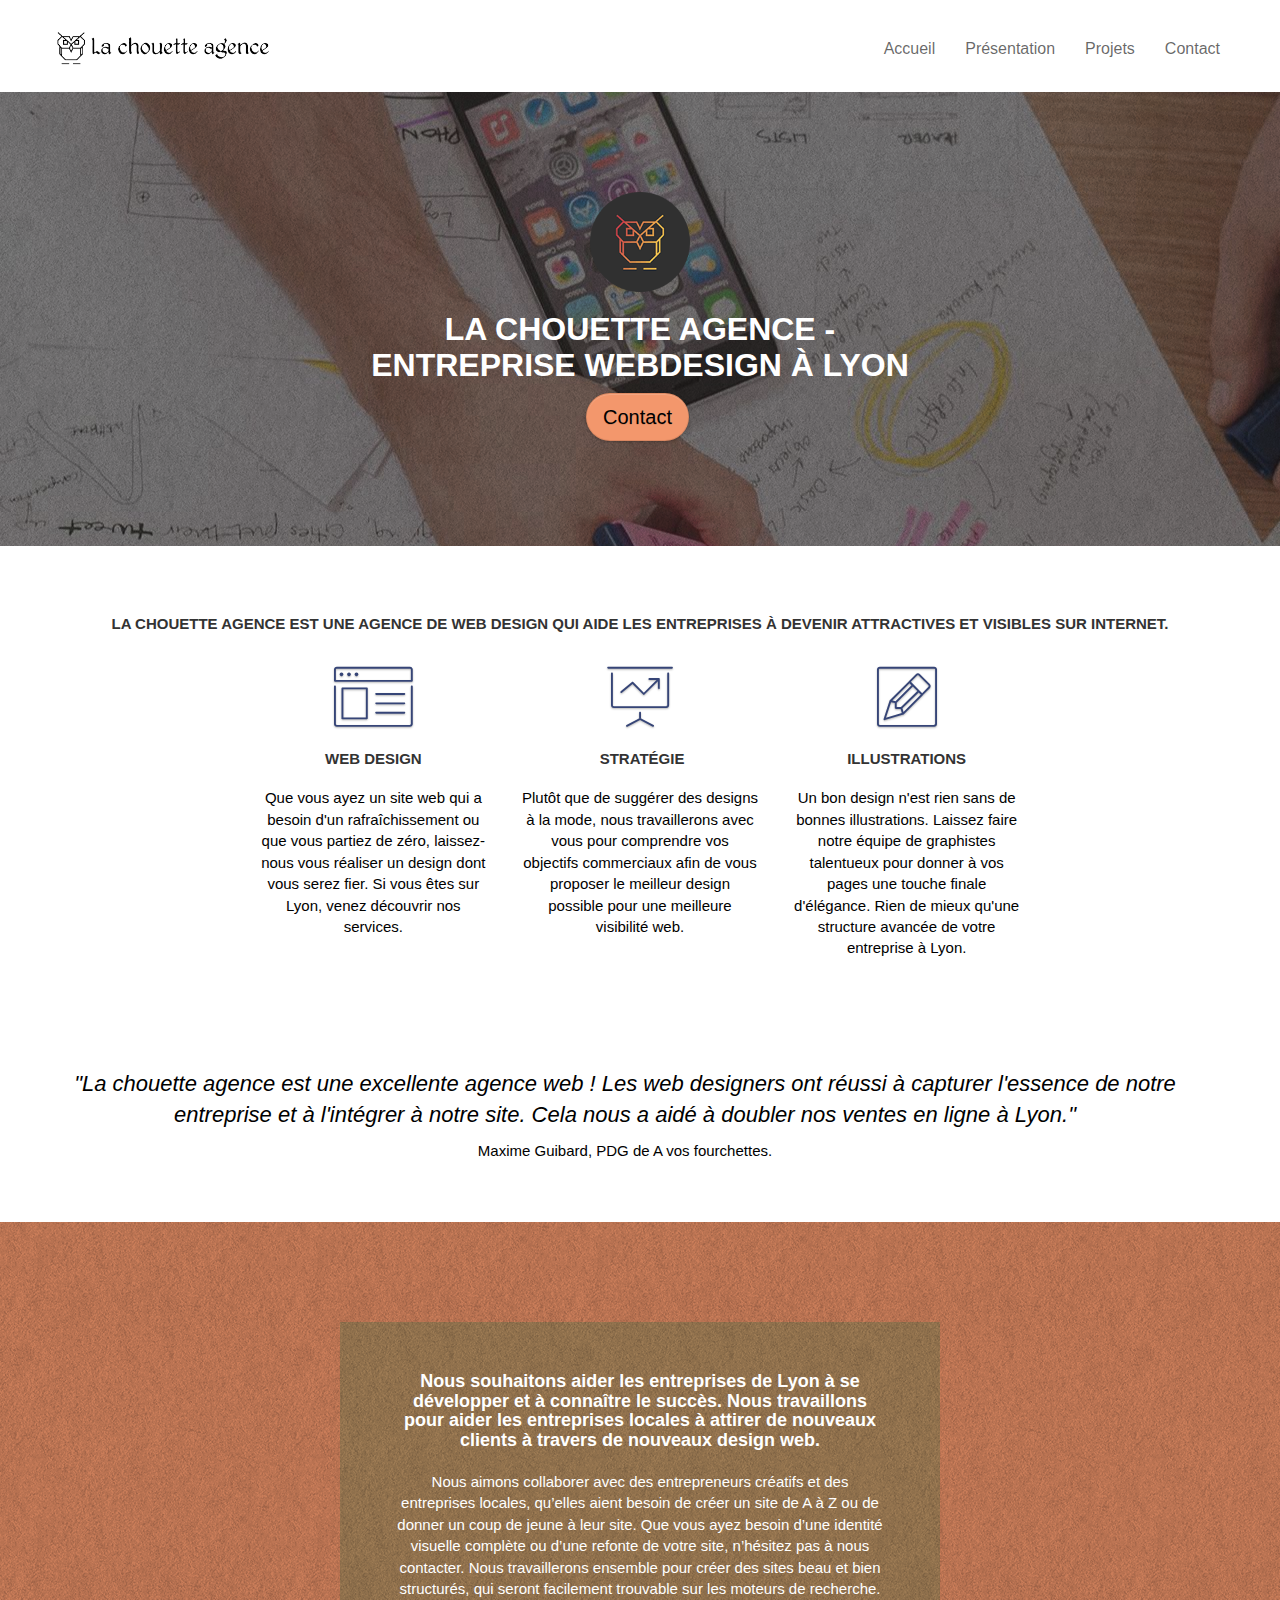
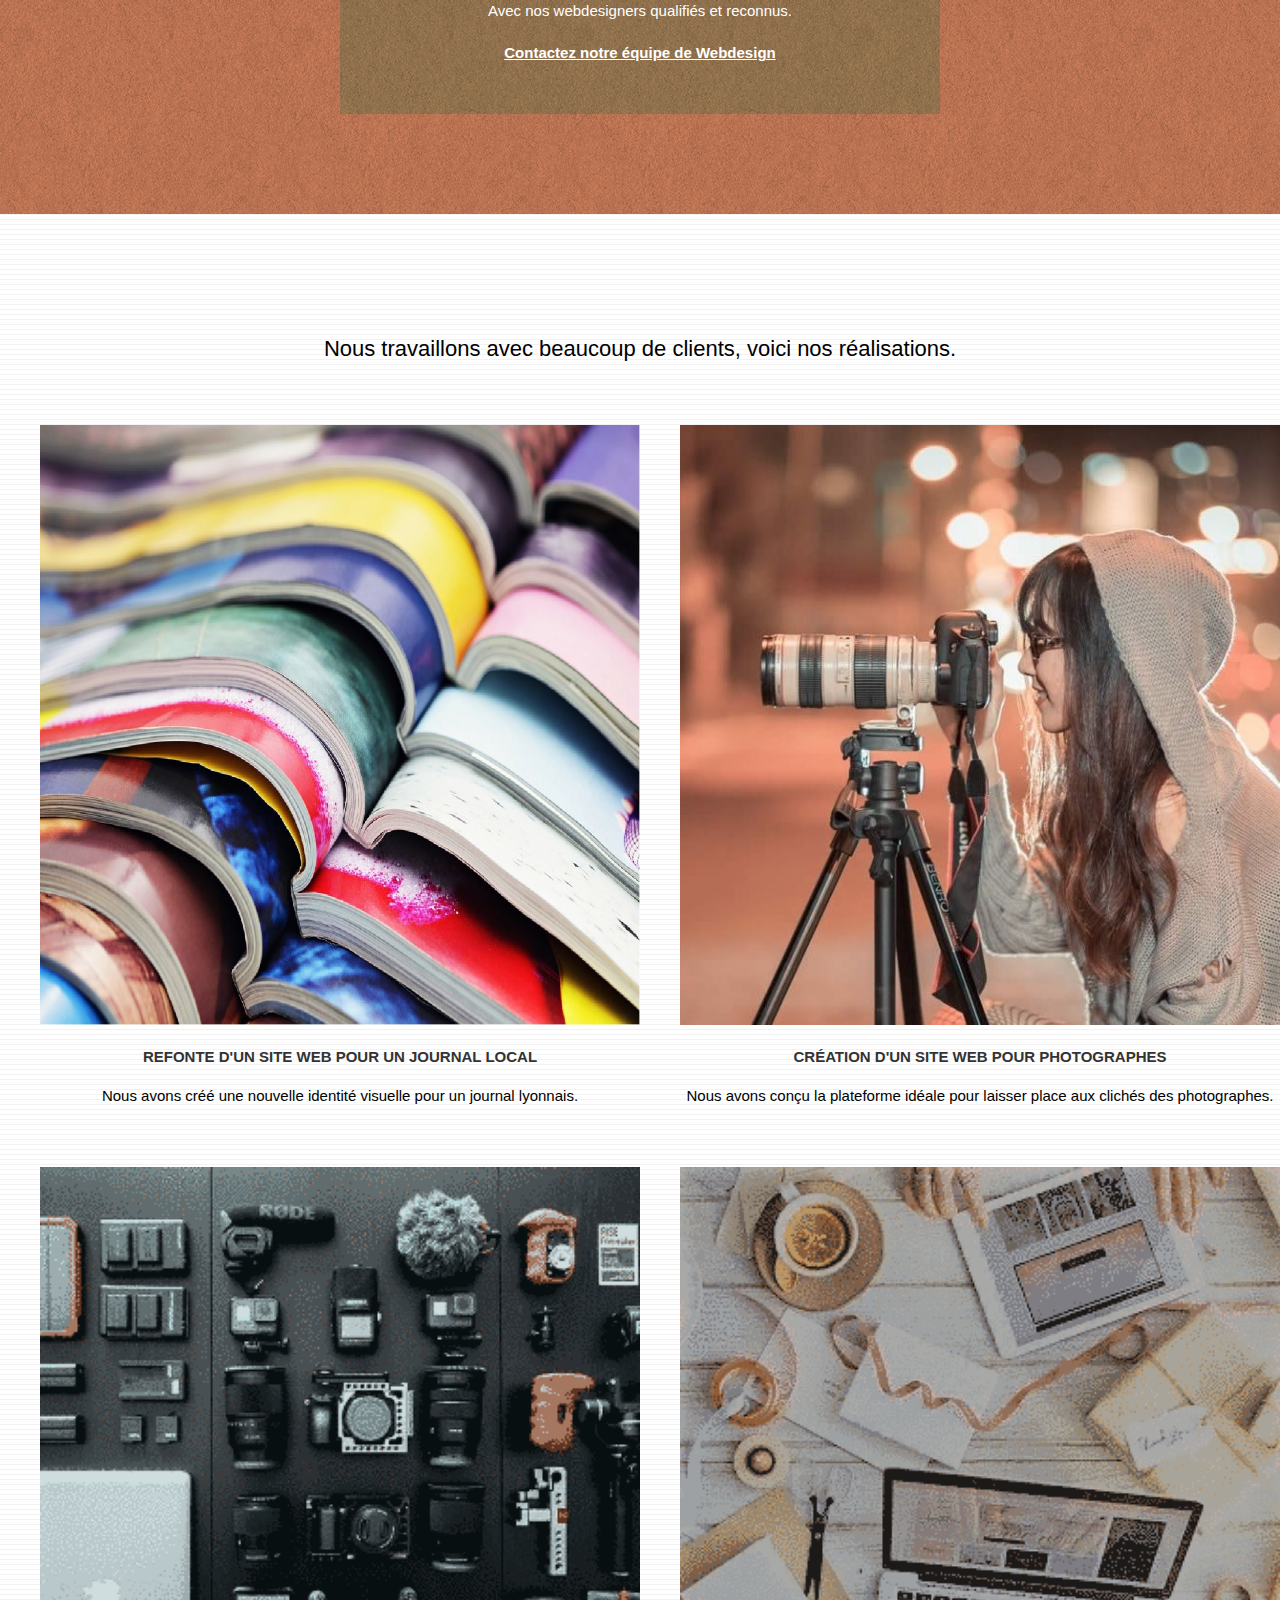
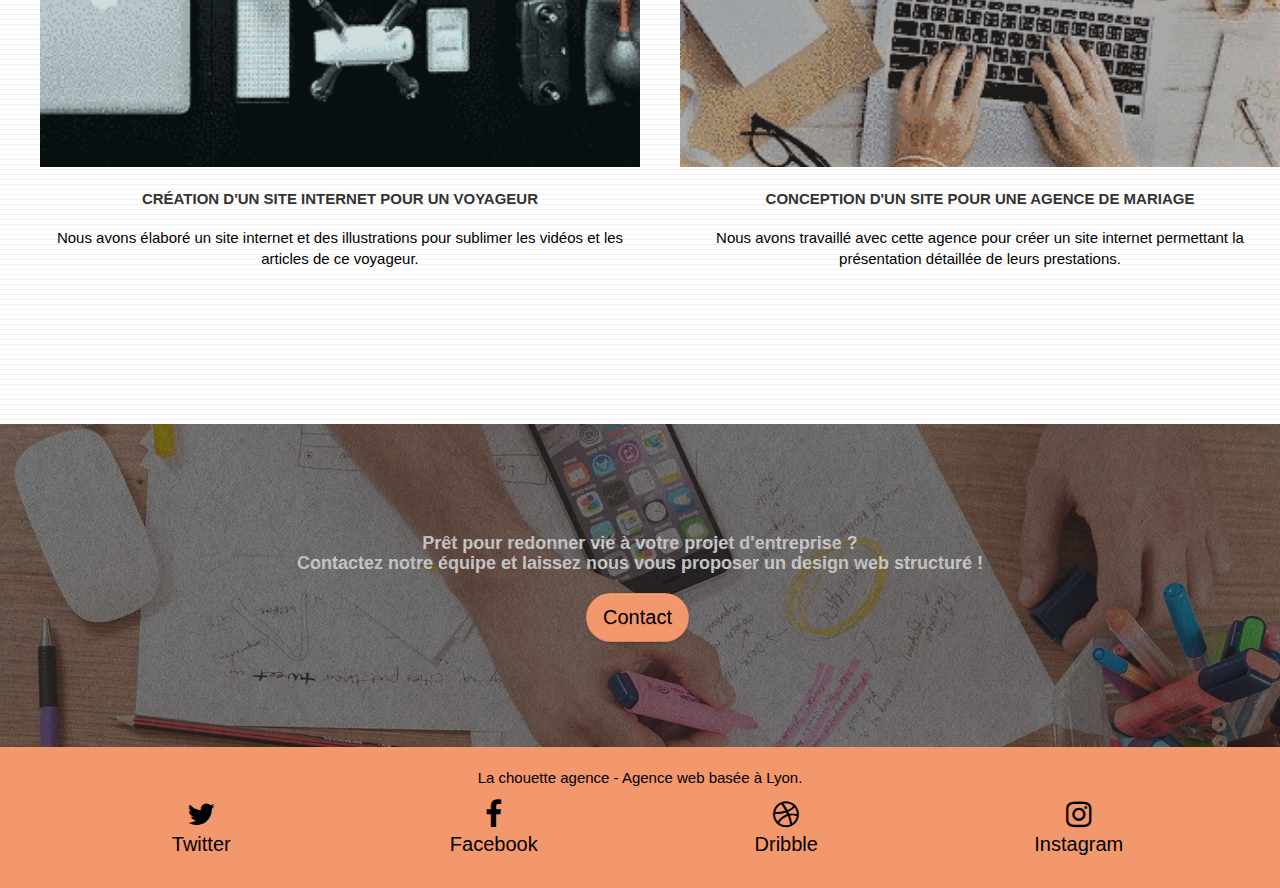
<file: index.html>
<!DOCTYPE html>
<html lang="fr">
  <head>
    <meta charset="utf-8" />
    <meta
      name="description"
      content="La chouette est une agence qui aide les entreprises à devenir visibles sur internet, mail : Chouetteagence@web.com, tel : 06.00.00.00.00"
    />
    <meta
      name="viewport"
      content="width=device-width, initial-scale=1.0, viewport-fit=cover"
    />
    <meta name="robots" content="index" />
    <link rel="shortcut icon" type="image/png" href="favicon.jpg" />

    <link rel="stylesheet" type="text/css" href="./css/bootstrap.css" />
    <link rel="stylesheet" type="text/css" href="style.css" />
    <link rel="stylesheet" type="text/css" href="./css/font-awesome.css" />
    <link rel="stylesheet" type="text/css" href="./css/et-line.css" />

    <script async src="./js/jquery-2.1.0.js"></script>
    <script async src="./js/bootstrap.js"></script>
    <script async src="./js/blocs.js"></script>
    <script async src="./js/jquery.touchSwipe.js" defer></script>
    <script async src="./js/gmaps.js"></script>

    <title>La chouette agence - Entreprise Webdesign à Lyon</title>

    <!-- Analytics -->

    <!-- Analytics END -->
  </head>
  <body>
    <!-- Principal conteneur -->
    <div class="page-container">
      <!-- bloc-0 -->
      <header class="bloc bgc-white l-bloc" id="bloc-0">
        <div class="container bloc-sm">
          <nav class="navbar row">
            <div class="navbar-header">
              <a class="navbar-brand" href="index.html"
                ><img
                  src="img/la-chouette-agence.png"
                  alt="paris web design logo agence web meilleure agence"
                  height="40"
              /></a>
              <button
                id="nav-toggle"
                type="button"
                class="ui-navbar-toggle navbar-toggle"
                data-toggle="collapse"
                data-target=".navbar-1"
              >
                <span class="sr-only">Toggle navigation</span
                ><span class="icon-bar"></span><span class="icon-bar"></span
                ><span class="icon-bar"></span>
              </button>
            </div>
            <div class="collapse navbar-collapse navbar-1 special-dropdown-nav">
              <ul class="site-navigation nav navbar-nav">
                <li>
                  <a href="index.html">Accueil</a>
                </li>
                <li>
                  <a href="#bloc-2-services">Présentation</a>
                </li>
                <li>
                  <a href="#bloc-4-portfolio">Projets</a>
                </li>
                <li>
                  <a href="La-Chouette-Agence-Contact.html">Contact</a>
                </li>
              </ul>
            </div>
          </nav>
        </div>
      </header>

      <!-- bloc-0 END -->

      <!-- bloc-1-presentation -->
      <section
        class="bloc bgc-dark-slate-blue bg-banniere d-bloc bg-t-edge bloc-bg-texture texture-paper b-parallax"
        id="bloc-1-hero"
      >
        <div class="container bloc-lg">
          <div class="row tight-width-whitespace">
            <div class="col-sm-12">
              <img
                src="img/logo.png"
                class="center-block image-resize-mode"
                width="100"
                alt="La chouette agence à Lyon"
              />
              <h1 class="h1-center hero-bloc-text tc-white">
                La chouette agence - Entreprise Webdesign à Lyon
              </h1>
              <div class="text-center">
                <a
                  href="La-Chouette-Agence-Contact.html"
                  class="btn btn-lg btn-clean btn-rd cta-hero btn-atomic-tangerine"
                  id="cta-hero"
                  >Contact</a
                >
              </div>
            </div>
          </div>
        </div>
      </section>
      <!-- bloc-1-presentation END -->

      <!-- bloc-2-services -->
      <section class="bloc bgc-white l-bloc" id="bloc-2-services">
        <div class="container bloc-md">
          <h3 class="titre">
            La chouette agence est une agence de web design qui aide les
            entreprises à devenir attractives et visibles sur internet.
          </h3>
          <div class="row voffset-lg med-width-whitespace">
            <div class="col-sm-4">
              <div class="text-center">
                <span
                  class="et-icon-browser sm-shadow icon-dark-slate-blue icons icon-lg"
                ></span>
              </div>
              <h3 class="mg-md text-center">
                Web design
              </h3>
              <p class="text-center">
                Que vous ayez un site web qui a besoin d'un rafraîchissement ou
                que vous partiez de zéro, laissez-nous vous réaliser un design
                dont vous serez fier. Si vous êtes sur Lyon, venez découvrir nos
                services.
              </p>
            </div>
            <div class="col-sm-4">
              <div class="text-center">
                <span
                  class="et-icon-presentation sm-shadow icon-dark-slate-blue icons icon-lg"
                ></span>
              </div>
              <h3 class="mg-md text-center">
                &nbsp;Stratégie
              </h3>
              <p class="text-center">
                Plutôt que de suggérer des designs à la mode, nous travaillerons
                avec vous pour comprendre vos objectifs commerciaux afin de vous
                proposer le meilleur design possible pour une meilleure
                visibilité web.<br />
              </p>
            </div>
            <div class="col-sm-4">
              <div class="text-center">
                <span
                  class="et-icon-edit sm-shadow icon-dark-slate-blue icons icon-lg"
                ></span>
              </div>
              <h3 class="mg-md text-center">
                Illustrations
              </h3>
              <p class="text-center">
                Un bon design n'est rien sans de bonnes illustrations. Laissez
                faire notre équipe de graphistes talentueux pour donner à vos
                pages une touche finale d'élégance. Rien de mieux qu'une
                structure avancée de votre entreprise à Lyon.
              </p>
            </div>
          </div>
          <div class="row voffset-lg voffset">
            <h2 class="citation">
              "La chouette agence est une excellente agence web ! Les web
              designers ont réussi à capturer l'essence de notre entreprise et à
              l'intégrer à notre site. Cela nous a aidé à doubler nos ventes en
              ligne à Lyon."
            </h2>
            <p class="commentaire">Maxime Guibard, PDG de A vos fourchettes.</p>
          </div>
        </div>
      </section>
      <!-- bloc-2-services END -->

      <!-- bloc-3-what-i-do -->
      <section
        class="bloc tc-white bgc-atomic-tangerine bg-presentation d-bloc bloc-bg-texture texture-paper b-parallax"
        id="bloc-3-what-i-do"
      >
        <div class="container bloc-lg">
          <div class="row tight-width-whitespace black-background">
            <div class="col-sm-12">
              <h4 class="mg-md text-center tc-white">
                Nous souhaitons aider les entreprises de Lyon à se développer et
                à connaître le succès. Nous travaillons pour aider les
                entreprises locales à attirer de nouveaux clients à travers de
                nouveaux design web.<br />
              </h4>
              <p class="text-center white">
                Nous aimons collaborer avec des entrepreneurs créatifs et des
                entreprises locales, qu’elles aient besoin de créer un site de A
                à Z ou de donner un coup de jeune à leur site. Que vous ayez
                besoin d’une identité visuelle complète ou d’une refonte de
                votre site, n’hésitez pas à nous contacter. Nous travaillerons
                ensemble pour créer des sites beau et bien structurés, qui
                seront facilement trouvable sur les moteurs de recherche. Avec
                nos webdesigners qualifiés et reconnus. <br /><br /><a
                  class="ltc-white bold-link"
                  href="La-Chouette-Agence-Contact.html"
                  >Contactez notre équipe de Webdesign</a
                ><br />
              </p>
            </div>
          </div>
        </div>
      </section>
      <!-- bloc-3-what-i-do END -->

      <!-- bloc-4-portfolio -->
      <section
        class="bloc bgc-white bg-lines-h2-bg bg-repeat l-bloc"
        id="bloc-4-portfolio"
      >
        <div class="container bloc-lg">
          <div class="row">
            <div class="col-sm-12 text-center">
              <h2>
                Nous travaillons avec beaucoup de clients, voici nos
                réalisations.
              </h2>
            </div>
          </div>
          <div class="row tight-width-whitespace2 portfolio-row">
            <div class="images1">
              <a
                href="#"
                data-lightbox="img/1.jpg"
                data-gallery-id="gallery-1"
                data-caption="Refonte d'un site web pour un journal local"
                data-frame="snapshot-lb"
                ><img
                  src="img/1.jpg"
                  alt="paris web design logo agence web meilleure agence et refonte site web journal"
                  class="img-responsive portfolio-thumb"
              /></a>
              <h3 class="mg-md text-center">
                Refonte d'un site web pour un journal local
              </h3>
              <p class="text-center">
                Nous avons créé une nouvelle identité visuelle pour un journal
                lyonnais.
              </p>
            </div>
            <div class="images2">
              <a
                href="#"
                data-lightbox="img/2.jpg"
                data-gallery-id="gallery-1"
                data-caption="Création d'un site web pour photographes"
                data-frame="snapshot-lb"
                ><img
                  src="img/2.jpg"
                  class="img-responsive portfolio-thumb"
                  alt="paris web design logo agence web meilleure agence, Création d'un site web pour photographes"
              /></a>
              <h3 class="mg-md text-center">
                Création d'un site web pour photographes
              </h3>
              <p class="text-center">
                Nous avons conçu la plateforme idéale pour laisser place aux
                clichés des photographes.
              </p>
            </div>
          </div>
          <div class="row tight-width-whitespace2 portfolio-row">
            <div class="images3">
              <a
                href="#"
                data-lightbox="img/3.bmp"
                data-gallery-id="gallery-1"
                data-caption="Création d'un site internet pour un voyageur"
                data-frame="snapshot-lb"
                ><img
                  src="img/3.bmp"
                  class="img-responsive portfolio-thumb"
                  alt="paris web design logo agence web meilleure agence, Création d'un site web pour voyageur"
              /></a>
              <h3 class="mg-md text-center">
                Création d'un site internet pour un voyageur
              </h3>
              <p class="text-center">
                Nous avons élaboré un site internet et des illustrations pour
                sublimer les vidéos et les articles de ce voyageur.
              </p>
            </div>
            <div class="images4">
              <a
                href="#"
                data-lightbox="img/4.bmp"
                data-gallery-id="gallery-1"
                data-caption="Conception d'un site pour une agence de mariage"
                data-frame="snapshot-lb"
                ><img
                  src="img/4.bmp"
                  class="img-responsive portfolio-thumb"
                  alt="paris web design logo agence web meilleure agence, Création d'un site web pour agence de mariage"
              /></a>
              <h3 class="mg-md text-center">
                Conception d'un site pour une agence de mariage
              </h3>
              <p class="text-center">
                Nous avons travaillé avec cette agence pour créer un site
                internet permettant la présentation détaillée de leurs
                prestations.
              </p>
            </div>
          </div>
        </div>
      </section>
      <!-- bloc-4-portfolio END -->

      <!-- bloc-5-cta -->
      <section
        class="bloc bgc-dark-slate-blue bg-banniere d-bloc bloc-bg-texture texture-paper"
        id="bloc-5-cta"
      >
        <div class="container bloc-lg">
          <div class="row">
            <h4 class="mg-md text-center tc-white">
              Prêt pour redonner vie à votre projet d'entreprise ?<br />Contactez
              notre équipe et laissez nous vous proposer un design web structuré
              !
            </h4>
            <div class="col-sm-12 text-center">
              <a
                href="La-Chouette-Agence-Contact.html"
                class="btn btn-atomic-tangerine btn-clean btn-rd btn-lg cta-hero"
                >Contact</a
              >
            </div>
          </div>
        </div>
      </section>
      <!-- bloc-5-cta END -->

      <!-- Footer - bloc-8 -->
      <footer class="bloc bgc-atomic-tangerine d-bloc" id="bloc-8">
        <div class="container bloc-sm">
          <div class="row">
            <div class="col-sm-12">
              <p class="text-center">
                La chouette agence - Agence web basée à Lyon.<br />
              </p>
              <div class="row row-no-gutters social">
                <div class="col-sm-3">
                  <div class="text-center">
                    <a class="social" href="http://twitter.com/" target="_blank"
                      ><span class="fa fa-twitter icon-md"> </span>
                      <p>Twitter</p></a
                    >
                  </div>
                </div>
                <div class="col-sm-3">
                  <div class="text-center">
                    <a
                      class="social"
                      href="http://facebook.com/"
                      target="_blank"
                      ><span class="fa fa-facebook icon-md"> </span>
                      <p>Facebook</p></a
                    >
                  </div>
                </div>
                <div class="col-sm-3">
                  <div class="text-center">
                    <a class="social" href="http://dribble.com/" target="_blank"
                      ><span class="fa fa-dribbble icon-md"> </span>
                      <p>Dribble</p></a
                    >
                  </div>
                </div>
                <div class="col-sm-3">
                  <div class="text-center">
                    <a
                      class="social"
                      href="http://instagram.com/"
                      target="_blank"
                      ><span class="fa fa-instagram icon-md"> </span>
                      <p>Instagram</p>
                    </a>
                  </div>
                </div>
              </div>
            </div>
          </div>
        </div>
      </footer>
      <!-- Footer - bloc-8 END -->
    </div>
    <!-- Principal conteneur END -->
  </body>
</html>
</file>
<file: style.css>
body {
  margin: 0;
  padding: 0;
  background: #fff;
  overflow-x: hidden;
  -webkit-font-smoothing: antialiased;
  -moz-osx-font-smoothing: grayscale;
}
.text-center:hover:focus {
  font-size: 20px;
}
.text-center p {
  font-size: 20px;
  color: black;
}
.titre {
  text-align: center;
}
.citation {
  font-style: italic;
  text-align: center;
}
.voffset {
  width: 100%;
}
.commentaire {
  font-size: 15px;
  text-align: center;
}
a,
button:focus {
  transition: all 0.3s ease-in-out;
  outline: none !important;
}

a:hover :focus {
  text-decoration: none;
  cursor: pointer;
}

.bloc {
  width: 100%;
  clear: both;
  background: 50% 50% no-repeat;
  padding: 0 50px;
  -webkit-background-size: cover;
  -moz-background-size: cover;
  -o-background-size: cover;
  background-size: cover;
  position: relative;
}

.bloc .container {
  padding-left: 0;
  padding-right: 0;
}

.bloc-lg {
  padding: 100px 50px;
}

.bloc-md {
  padding: 50px;
}

.bloc-sm {
  padding: 20px 50px;
}

.bg-center,
.bg-l-edge,
.bg-r-edge,
.bg-t-edge,
.bg-b-edge,
.bg-tl-edge,
.bg-bl-edge,
.bg-tr-edge,
.bg-br-edge,
.bg-repeat {
  -webkit-background-size: auto !important;
  -moz-background-size: auto !important;
  -o-background-size: auto !important;
  background-size: auto !important;
}

.bg-repeat {
  background: repeat;
}

.bg-t-edge {
  background: top no-repeat;
}

.bloc-bg-texture::before {
  content: "";
  background-size: 2px 2px;
  position: absolute;
  top: 0;
  bottom: 0;
  left: 0;
  right: 0;
}

.texture-paper::before {
  background: url("img/texture-paper.png");
  background-size: 280px 280px;
}

.b-parallax {
  background-attachment: fixed;
}

.d-bloc {
  color: rgba(255, 255, 255, 0.7);
}

.d-bloc button:hover {
  color: rgba(255, 255, 255, 0.9);
}

.d-bloc .icon-round,
.d-bloc .icon-square,
.d-bloc .icon-rounded,
.d-bloc .icon-semi-rounded-a,
.d-bloc .icon-semi-rounded-b {
  border-color: rgba(255, 255, 255, 0.9);
}

.d-bloc .divider-h span {
  border-color: rgba(255, 255, 255, 0.2);
}

.d-bloc .a-btn,
.d-bloc .navbar a,
.d-bloc .navbar-brand,
.d-bloc a .icon-sm,
.d-bloc a .icon-md,
.d-bloc a .icon-lg,
.d-bloc a .icon-xl,
.d-bloc h1 a,
.d-bloc h2 a,
.d-bloc h3 a,
.d-bloc h4 a,
.d-bloc h5 a,
.d-bloc h6 a,
.d-bloc p a:focus {
  color: white;
}

.d-bloc .a-btn:hover,
.d-bloc .navbar a:hover,
.d-bloc .navbar-brand:hover,
.d-bloc a:hover .icon-sm,
.d-bloc a:hover .icon-md,
.d-bloc a:hover .icon-lg,
.d-bloc a:hover .icon-xl,
.d-bloc h1 a:hover,
.d-bloc h2 a:hover,
.d-bloc h3 a:hover,
.d-bloc h4 a:hover,
.d-bloc h5 a:hover,
.d-bloc h6 a:hover,
.d-bloc p a:hover {
  color: rgba(255, 255, 255, 1);
}

.d-bloc .navbar-toggle .icon-bar {
  background: rgba(255, 255, 255, 1);
}

.d-bloc .btn-wire,
.d-bloc .btn-wire:hover {
  color: rgba(255, 255, 255, 1);
  border-color: rgba(255, 255, 255, 1);
}

.d-bloc .panel {
  color: rgba(0, 0, 0, 0.5);
}

.d-bloc .panel button:hover {
  color: rgba(0, 0, 0, 0.7);
}

.d-bloc .panel icon {
  border-color: rgba(0, 0, 0, 0.7);
}

.d-bloc .panel .divider-h span {
  border-color: rgba(0, 0, 0, 0.1);
}

.d-bloc .panel .a-btn {
  color: rgba(0, 0, 0, 0.6);
}

.d-bloc .panel .a-btn:hover {
  color: rgba(0, 0, 0, 1);
}

.d-bloc .panel .btn-wire,
.d-bloc .panel .btn-wire:hover {
  color: rgba(0, 0, 0, 0.7);
  border-color: rgba(0, 0, 0, 0.3);
}

.d-bloc .panel,
.l-bloc {
  color: rgba(0, 0, 0, 0.5);
}

.d-bloc .panel button:hover,
.l-bloc button:hover {
  color: rgba(0, 0, 0, 0.7);
}

.l-bloc .icon-round,
.l-bloc .icon-square,
.l-bloc .icon-rounded,
.l-bloc .icon-semi-rounded-a,
.l-bloc .icon-semi-rounded-b {
  border-color: rgba(0, 0, 0, 0.7);
}

.d-bloc .panel .divider-h span,
.l-bloc .divider-h span {
  border-color: rgba(0, 0, 0, 0.1);
}

.d-bloc .panel .a-btn,
.l-bloc .a-btn,
.l-bloc .navbar a,
.l-bloc .navbar-brand,
.l-bloc a .icon-sm,
.l-bloc a .icon-md,
.l-bloc a .icon-lg,
.l-bloc a .icon-xl,
.l-bloc h1 a,
.l-bloc h2 a,
.l-bloc h3 a,
.l-bloc h4 a,
.l-bloc h5 a,
.l-bloc h6 a,
.l-bloc p a {
  color: rgba(0, 0, 0, 0.6);
}

.d-bloc .panel .a-btn:hover,
.l-bloc .a-btn:hover,
.l-bloc .navbar a:hover,
.l-bloc .navbar-brand:hover,
.l-bloc a:hover .icon-sm,
.l-bloc a:hover .icon-md,
.l-bloc a:hover .icon-lg,
.l-bloc a:hover .icon-xl,
.l-bloc h1 a:hover,
.l-bloc h2 a:hover,
.l-bloc h3 a:hover,
.l-bloc h4 a:hover,
.l-bloc h5 a:hover,
.l-bloc h6 a:hover,
.l-bloc p a:hover {
  color: rgba(0, 0, 0, 1);
}

.l-bloc .navbar-toggle .icon-bar {
  color: rgba(0, 0, 0, 0.6);
}

.d-bloc .panel .btn-wire,
.d-bloc .panel .btn-wire:hover,
.l-bloc .btn-wire,
.l-bloc .btn-wire:hover {
  color: rgba(0, 0, 0, 0.7);
  border-color: rgba(0, 0, 0, 0.3);
}

.voffset {
  margin-top: 30px;
}

.voffset-lg {
  margin-top: 80px;
}

.row-no-gutters {
  margin-right: 0;
  margin-left: 0;
}

.row.row-no-gutters > [class^="col-"],
.row.row-no-gutters > [class*=" col-"] {
  padding-right: 0;
  padding-left: 0;
}

#bloc-1-hero h1 {
  font-size: 32px;
}

.navbar {
  margin-bottom: 0;
}

.navbar-brand {
  height: auto;
  padding: 3px 15px;
  font-size: 25px;
  font-weight: normal;
  font-weight: 600;
  line-height: 44px;
}

.navbar-brand img {
  max-height: 200px;
  margin: 0 5px 0 0;
  display: inline;
}

.navbar-brand img[src$="svg"] {
  min-width: 100px;
}

.nav-center .navbar-brand img {
  margin: 0;
}

.navbar .nav {
  padding-top: 2px;
  margin-right: -16px;
  float: right;
}

.nav > li {
  float: left;
  margin-top: 4px;
  font-size: 16px;
}

.navbar-nav .open .dropdown-menu > li > a {
  text-align: inherit;
}

.navbar-toggle {
  margin: 10px 10px 0 0;
  border: 0px;
}

.navbar-toggle:hover {
  background: transparent !important;
}

.navbar-toggle .icon-bar {
  background-color: rgba(0, 0, 0, 0.5);
  width: 26px;
}

.nav-invert .navbar .nav {
  float: left;
}

.nav-invert .navbar-header,
.nav-invert .navbar-brand {
  float: right;
  position: relative;
}

@media (min-width: 768px) {
  .site-navigation {
    position: absolute;
    top: 50%;
    right: 20px;
    transform: translate(0, -50%);
    -webkit-transform: translateY(-50%);
  }
  .nav > li .dropdown-menu a,
  .nav > li .dropdown-menu a:hover {
    color: #484848;
  }
  .nav-invert .site-navigation {
    left: 0;
    right: 0;
  }
  .nav-center {
    text-align: center;
  }
  .nav-center .navbar-header {
    width: 100%;
  }
  .nav-center .navbar-header,
  .nav-center .navbar-brand,
  .nav-center .nav > li {
    float: none;
    display: inline-block;
  }
  .nav-center .site-navigation {
    position: relative;
    width: 100%;
    right: 0;
    margin-right: 0px;
    margin-top: 20px;
  }
  .nav-center.mini-nav .navbar-toggle {
    float: none;
    margin: 10px auto 0;
  }
}

.nav > li > .dropdown a {
  background: none !important;
  display: block;
  padding: 14px 15px;
}

nav .caret {
  margin: 0 5px;
}

.dropdown-menu .dropdown-menu {
  top: -8px;
  left: 100%;
}

.dropdown-menu .dropmenu-flow-right {
  top: 100%;
  left: 0;
  margin-left: -1px;
  border-top-left-radius: 0;
  border-top-right-radius: 0;
}

.dropdown-menu .dropdown span {
  border: 4px solid black;
  border-top-color: transparent;
  border-right-color: transparent;
  border-bottom-color: transparent;
  margin: 6px -5px 0 0 !important;
  float: right;
}

.mg-md {
  margin-top: 10px;
  margin-bottom: 20px;
}

.mg-lg {
  margin-top: 10px;
  margin-bottom: 40px;
}

.btn {
  margin: 0 5px 5px 0;
  font-size: 20px;
}

.btn.pull-right {
  margin: 0 0 5px 5px;
}

.btn-d,
.btn-d:hover,
.btn-d:focus {
  color: #fff;
  background: rgba(0, 0, 0, 0.3);
}

button {
  outline: none !important;
}

.btn-rd {
  border-radius: 40px;
}

.btn-clean {
  border: 1px solid rgba(0, 0, 0, 0.08);
  border-bottom-color: rgba(0, 0, 0, 0.1);
  text-shadow: 0 1px 0 rgba(0, 0, 1, 0.1);
  box-shadow: 0 1px 3px rgba(0, 0, 1, 0.25),
    inset 0 1px 0 0 rgba(255, 255, 255, 0.15);
}

.icon-md {
  font-size: 30px !important;
  color: #000000;
}

.icon-lg {
  font-size: 60px !important;
}

.sm-shadow {
  text-shadow: 0 1px 2px rgba(0, 0, 0, 0.3);
}

.panel-sq,
.panel-sq .panel-heading,
.panel-sq .panel-footer {
  border-radius: 0;
}

.panel-rd {
  border-radius: 30px;
}

.panel-rd .panel-heading {
  border-radius: 29px 29px 0 0;
}

.panel-rd .panel-footer {
  border-radius: 0 0 29px 29px;
}

.form-control {
  border-color: rgba(0, 0, 0, 0.1);
  box-shadow: none;
}

.scrollToTop {
  width: 40px;
  height: 40px;
  position: fixed;
  bottom: 20px;
  right: 20px;
  opacity: 0.5;
  transition: all 0.3s ease-in-out;
}

.scrollToTop span {
  margin-top: 6px;
}

.showScrollTop {
  font-size: 14px;
  opacity: 0.5;
}

a[data-lightbox] {
  position: relative;
  display: block;
  text-align: center;
}

a[data-lightbox]:hover::before {
  content: "+";
  font-family: "HelveticaNeue-Light", "Helvetica Neue Light", "Helvetica Neue",
    Helvetica, Arial;
  font-size: 32px;
  width: 50px;
  height: 50px;
  margin-left: -25px;
  border-radius: 50%;
  background: rgba(0, 0, 0, 0.6);
  color: #fff;
  font-weight: 100;
  position: absolute;
  top: 50%;
  transform: translateY(-50%);
  -webkit-transform: translateY(-50%);
}

a[data-lightbox]:hover img {
  opacity: 0.6;
  -webkit-animation-fill-mode: none;
  animation-fill-mode: none;
}

#lightbox-modal {
  display: flex;
  align-items: center;
}

#lightbox-modal .modal-dialog {
  width: 90%;
  max-width: 900px;
  margin: 0 auto 0;
}

#lightbox-modal .modal-dialog img {
  max-height: 90vh;
  margin: 0 auto;
}

.lightbox-caption {
  padding: 20px;
  color: #fff;
  background: rgba(0, 0, 0, 0.5);
  position: absolute;
  left: 15px;
  right: 15px;
  bottom: 5px;
}

.close-lightbox {
  color: #fff;
  font-size: 30px;
  position: absolute;
  top: 20px;
  right: 20px;
  background: rgba(0, 0, 0, 0.5);
  border: none;
  line-height: 30px;
  padding: 0 9px 5px;
  opacity: 0.3;
}

.close-lightbox:hover,
.next-lightbox:hover,
.prev-lightbox:hover {
  opacity: 1;
  color: #fff;
}

.next-lightbox,
.prev-lightbox {
  font-size: 20px;
  color: rgba(255, 255, 255, 0.9);
  background: rgba(0, 0, 0, 0.5);
  transition: all 0.2s ease-in-out;
  position: absolute;
  top: 45%;
  opacity: 0.4;
}

.next-lightbox {
  padding: 6px 8px 1px 13px;
  right: 25px;
}

.prev-lightbox {
  padding: 6px 13px 1px 10px;
  left: 25px;
}

.snapshot-lb .modal-body {
  padding-bottom: 45px;
}

.snapshot-lb .lightbox-caption {
  padding: 0;
  color: rgba(0, 0, 0, 0.5);
  background: none;
}

h1,
h2,
h3,
h4,
h5,
h6,
p,
.btn,
a {
  font-family: "helvetica";
  font-weight: 400;
  color: black;
  text-align: center;
}
form {
  text-align: center;
}
label {
  color: black;
  display: flex;
  justify-content: center;
  font-size: 23px;
}
input {
  display: flex;
  margin: auto;
  margin-top: 15px;
  margin-bottom: 15px;
  height: 30px;
  width: 150px;
}
.accueil {
  margin-right: 150px;
}
.container {
  max-width: 100%;
}

.hero-bloc-text {
  font-size: 38px;
}

.hero-bloc-text-sub {
  font-size: 36px;
}

.statement-bloc-text {
  line-height: 26px;
  font-style: italic;
  font-size: 20px;
  text-align: center;
  font-weight: lighter;
  max-width: 520px;
  margin: auto auto auto auto;
}

p {
  font-size: 15px;
}

.tight-width-whitespace {
  max-width: 600px;
  margin: auto auto auto auto;
}

.h1 {
  font-size: 20px;
  font-family: "Open Sans";
}

.cta-hero:focus {
  margin-top: 22px;
  color: #ffffff !important;
  text-transform: uppercase;
  padding: 12px 28px 12px 28px;
  font-size: 16px;
  font-weight: 700;
}

.social:focus {
  max-width: 100px;
  margin: auto auto auto auto;
}

h2 {
  font-size: 22px;
  line-height: 1.4em;
}

h3 {
  font-size: 15px;
  text-transform: uppercase;
  font-weight: 700;
  color: #333333 !important;
}

.med-width-whitespace {
  max-width: 800px;
  margin: auto auto auto auto;
  box-shadow: 0px 0px 0px #000000;
}

h1 {
  color: white;
  text-align: center;
  text-transform: uppercase;
  font-weight: bold;
}

h4 {
  color: white !important;
  font-weight: bold;
}

.icons {
  margin-bottom: 14px;
  margin-top: 24px;
}

.white {
  color: #ffffff !important;
  text-align: center;
}

.portfolio-thumb {
  margin-bottom: 24px;
  width: 600px;
  height: 600px;
}
@media screen and (max-width: 1250px) {
  .portfolio-thumb {
    width: 600px;
    height: 600px;
    margin-left: 15%;
  }
}

@media screen and (max-width: 700px) {
  .portfolio-thumb {
    width: 400px;
    height: 400px;
    margin-right: 55px;
  }
}
@media screen and (max-width: 400px) {
  .portfolio-thumb {
    width: 300px;
    height: 300px;
  }
}

.portfolio-row {
  display: flex;
  justify-content: space-between;
  margin-bottom: 44px;
  margin-top: 50px;
}

.images1 {
  margin-right: 40px;
}

.images3 {
  margin-right: 40px;
  text-align: center;
}
@media screen and (max-width: 1250px) {
  .portfolio-row {
    display: block;
  }
}

.avatar {
  box-shadow: 0px 4px 9px rgba(0, 0, 0, 0.3);
}

.black-background {
  background-color: rgba(165, 147, 99, 0.7);
  padding: 40px 40px 40px 40px;
}

.bold-link {
  font-weight: 900;
  text-decoration: underline !important;
}

.bgc-white {
  background-color: #ffffff;
}

.bgc-dark-slate-blue {
  background-color: #364577;
}

.bgc-atomic-tangerine {
  background-color: #f3976c;
}

.btn-atomic-tangerine {
  background: #f3976c;
  color: black !important;
}

.btn-atomic-tangerine:hover {
  background: #c27956 !important;
  color: black !important;
}

.ltc-white {
  color: #ffffff !important;
}

.ltc-white:hover :focus {
  color: #cccccc !important;
}

.ltc-atomic-tangerine {
  color: #f3976c !important;
}

.ltc-atomic-tangerine:hover {
  color: #c27956 !important;
}

.icon-dark-slate-blue {
  color: #364577 !important;
  border-color: #364577 !important;
}

.bg-dots-bg {
  background-image: url("img/dots-bg.png");
}

.bg-lines-h2-bg {
  background-image: url("img/lines-h2-bg.png");
}

.bg-banniere {
  background-image: url("img/la-chouette-agence-banniere.jpg");
}

.bg-presentation {
  background-image: url("img/image-de-presentation.bmp");
}

@media (max-width: 1024px) {
  .bloc {
    padding-left: 20px;
    padding-right: 20px;
  }
  .bloc.full-width-bloc,
  .bloc-tile-2.full-width-bloc .container,
  .bloc-tile-3.full-width-bloc .container,
  .bloc-tile-4.full-width-bloc .container {
    padding-left: 0;
    padding-right: 0;
  }
}

@media (max-width: 992px) and (min-width: 768px) {
  .navbar .nav {
    max-width: 80%;
  }
  .nav-center.navbar .nav {
    max-width: 100%;
  }
}

@media only screen and (min-width: 768px) and (max-width: 1024px) and (orientation: landscape) {
  .b-parallax {
    background-attachment: scroll;
  }
}

@media only screen and (min-width: 1024px) and (max-width: 1366px) and (-webkit-min-device-pixel-ratio: 1.5) {
  .b-parallax {
    background-attachment: scroll;
  }
}

@media (max-width: 991px) {
  .container {
    width: 100%;
  }
  .b-parallax {
    background-attachment: scroll;
  }
  .page-container,
  #hero-bloc {
    overflow-x: hidden;
    position: relative;
  }
  .bloc-group,
  .bloc-group .bloc {
    display: block;
    width: 100%;
  }
  .bloc-fill-screen .fill-bloc-top-edge,
  .bloc-fill-screen .fill-bloc-bottom-edge {
    padding: 0 20px;
  }
}

@media (max-width: 767px) {
  .page-container {
    overflow-x: hidden;
    position: relative;
  }
  h1,
  h2,
  h3,
  h4,
  h5,
  h6,
  p,
  #disqus_thread {
    padding-left: 10px !important;
    padding-right: 10px !important;
  }
  .b-parallax {
    background-attachment: scroll;
  }
  .navbar .nav {
    padding-top: 0;
    border-top: 1px solid rgba(0, 0, 0, 0.2);
    float: none !important;
  }
  .navbar.row {
    margin-left: 0;
    margin-right: 0;
  }
  .site-navigation {
    transform: none;
    -webkit-transform: none;
    -ms-transform: none;
  }
  .nav > li {
    margin-top: 0;
    border-bottom: 1px solid rgba(0, 0, 0, 0.1);
    background: rgba(0, 0, 0, 0.05);
    text-align: left;
    padding-left: 15px;
    width: 100%;
  }
  .nav > li:hover {
    background: rgba(0, 0, 0, 0.08);
  }
  .dropdown .dropdown a .caret {
    float: none;
    margin: 5px 0 0 10px !important;
    border: 4px solid black;
    border-bottom-color: transparent;
    border-right-color: transparent;
    border-left-color: transparent;
  }
  #hero-bloc .navbar .nav {
    background: rgba(0, 0, 0, 0.8);
  }
  #hero-bloc .navbar .nav a {
    color: rgba(255, 255, 255, 0.6);
  }
  .hero {
    padding: 50px 0;
  }
  .hero-nav {
    left: -1px;
    right: -1px;
  }
  .navbar-collapse {
    padding: 0;
    overflow-x: hidden;
    -webkit-box-shadow: none;
    box-shadow: none;
  }
  .navbar-brand img {
    max-height: 40px;
    width: auto;
  }
  .nav-invert .navbar-header {
    float: none;
    width: 100%;
  }
  .nav-invert .navbar-toggle {
    float: left;
    margin-left: 10px;
  }
  .bloc {
    padding-left: 0;
    padding-right: 0;
  }
  .bloc-xxl,
  .bloc-xl,
  .bloc-lg {
    padding: 40px 0;
  }
  .bloc-sm,
  .bloc-md {
    padding-left: 0;
    padding-right: 0;
  }
  .bloc-tile-2 .container,
  .bloc-tile-3 .container,
  .bloc-tile-4 .container,
  .bloc-fill-screen .fill-bloc-top-edge,
  .bloc-fill-screen .fill-bloc-bottom-edge {
    padding-left: 0;
    padding-right: 0;
  }
  .a-block {
    padding: 0 10px;
  }
  .voffset {
    margin-top: 5px;
  }
  .voffset-md {
    margin-top: 20px;
  }
  .voffset-lg {
    margin-top: 30px;
  }
  form {
    padding: 5px;
  }
  .close-lightbox {
    display: inline-block;
  }
  .blocsapp-device-iphone5 {
    background-size: 216px 425px;
    padding-top: 60px;
    width: 216px;
    height: 425px;
  }
  .blocsapp-device-iphone5 img {
    width: 180px;
    height: 320px;
  }
}
.responsive {
  display: none;
}
@media screen and (max-width: 767px) {
  .responsive {
    display: flex;
    justify-content: center;
  }
  .liste-resp {
    display: flex;
  }
  .responsive a {
    margin-right: 15px;
  }
  .responsive ul {
    list-style: none;
  }
  .navbar-header {
    display: flex;
    justify-content: space-between;
    margin-left: 20px;
  }
}

.navbar-header2 {
  display: flex;
  justify-content: space-between;
  width: 90%;
}
.li a:focus {
  background-color: rgb(211, 193, 193);
  text-align: center;
}

.li {
  display: flex;
}
.li li {
  margin-right: 15px;
  list-style: none;
}
.li a {
  text-decoration: none;
}

@media screen and (max-width: 1200px) {
  .navbar-header2 {
    display: block;
    text-align: center;
  }
  .li {
    display: flex;
    margin: auto;
    width: 100px;
  }
  .navigation {
    margin-right: 140px;
    font-size: 25px;
    margin-bottom: 20px;
  }
  .li li {
    margin-right: 40px;
  }
  .li a {
    color: rgb(75, 73, 73);
  }
  .navbar-header2 img {
    margin-top: 20px;
    margin-bottom: 10px;
  }
}
@media screen and (max-width: 290px) {
  .liste-resp {
    display: block;
    text-align: center;
  }
}
@media (max-width: 400px) {
  .bloc {
    padding-left: 0;
    padding-right: 0;
  }
}

@media (max-width: 767px) {
  .bloc-mob-center-text {
    text-align: center;
  }
}
</file>
<file: css/et-line.css>
@font-face {
    font-family: et-line;
    src: url(../fonts/et-line.eot);
    src: url(../fonts/et-line.eot?#iefix) format('embedded-opentype'), url(../fonts/et-line.woff) format('woff'), url(../fonts/et-line.ttf) format('truetype'), url(../fonts/et-line.svg#et-line) format('svg');
    font-weight: 400;
    font-style: normal
}

.et-icon-adjustments,
.et-icon-alarmclock,
.et-icon-anchor,
.et-icon-aperture,
.et-icon-attachment,
.et-icon-bargraph,
.et-icon-basket,
.et-icon-beaker,
.et-icon-bike,
.et-icon-book-open,
.et-icon-briefcase,
.et-icon-browser,
.et-icon-calendar,
.et-icon-camera,
.et-icon-caution,
.et-icon-chat,
.et-icon-circle-compass,
.et-icon-clipboard,
.et-icon-clock,
.et-icon-cloud,
.et-icon-compass,
.et-icon-desktop,
.et-icon-dial,
.et-icon-document,
.et-icon-documents,
.et-icon-download,
.et-icon-dribbble,
.et-icon-edit,
.et-icon-envelope,
.et-icon-expand,
.et-icon-facebook,
.et-icon-flag,
.et-icon-focus,
.et-icon-gears,
.et-icon-genius,
.et-icon-gift,
.et-icon-global,
.et-icon-globe,
.et-icon-googleplus,
.et-icon-grid,
.et-icon-happy,
.et-icon-hazardous,
.et-icon-heart,
.et-icon-hotairballoon,
.et-icon-hourglass,
.et-icon-key,
.et-icon-laptop,
.et-icon-layers,
.et-icon-lifesaver,
.et-icon-lightbulb,
.et-icon-linegraph,
.et-icon-linkedin,
.et-icon-lock,
.et-icon-magnifying-glass,
.et-icon-map,
.et-icon-map-pin,
.et-icon-megaphone,
.et-icon-mic,
.et-icon-mobile,
.et-icon-newspaper,
.et-icon-notebook,
.et-icon-paintbrush,
.et-icon-paperclip,
.et-icon-pencil,
.et-icon-phone,
.et-icon-picture,
.et-icon-pictures,
.et-icon-piechart,
.et-icon-presentation,
.et-icon-pricetags,
.et-icon-printer,
.et-icon-profile-female,
.et-icon-profile-male,
.et-icon-puzzle,
.et-icon-quote,
.et-icon-recycle,
.et-icon-refresh,
.et-icon-ribbon,
.et-icon-rss,
.et-icon-sad,
.et-icon-scissors,
.et-icon-scope,
.et-icon-search,
.et-icon-shield,
.et-icon-speedometer,
.et-icon-strategy,
.et-icon-streetsign,
.et-icon-tablet,
.et-icon-target,
.et-icon-telescope,
.et-icon-toolbox,
.et-icon-tools,
.et-icon-tools-2,
.et-icon-trophy,
.et-icon-tumblr,
.et-icon-twitter,
.et-icon-upload,
.et-icon-video,
.et-icon-wallet,
.et-icon-wine {
    font-family: et-line;
    font-style: normal;
    font-weight: 400;
    font-variant: normal;
    text-transform: none;
    line-height: 1;
    -webkit-font-smoothing: antialiased;
    -moz-osx-font-smoothing: grayscale;
    display: inline-block
}

.et-icon-mobile:before {
    content: "\e000"
}

.et-icon-laptop:before {
    content: "\e001"
}

.et-icon-desktop:before {
    content: "\e002"
}

.et-icon-tablet:before {
    content: "\e003"
}

.et-icon-phone:before {
    content: "\e004"
}

.et-icon-document:before {
    content: "\e005"
}

.et-icon-documents:before {
    content: "\e006"
}

.et-icon-search:before {
    content: "\e007"
}

.et-icon-clipboard:before {
    content: "\e008"
}

.et-icon-newspaper:before {
    content: "\e009"
}

.et-icon-notebook:before {
    content: "\e00a"
}

.et-icon-book-open:before {
    content: "\e00b"
}

.et-icon-browser:before {
    content: "\e00c"
}

.et-icon-calendar:before {
    content: "\e00d"
}

.et-icon-presentation:before {
    content: "\e00e"
}

.et-icon-picture:before {
    content: "\e00f"
}

.et-icon-pictures:before {
    content: "\e010"
}

.et-icon-video:before {
    content: "\e011"
}

.et-icon-camera:before {
    content: "\e012"
}

.et-icon-printer:before {
    content: "\e013"
}

.et-icon-toolbox:before {
    content: "\e014"
}

.et-icon-briefcase:before {
    content: "\e015"
}

.et-icon-wallet:before {
    content: "\e016"
}

.et-icon-gift:before {
    content: "\e017"
}

.et-icon-bargraph:before {
    content: "\e018"
}

.et-icon-grid:before {
    content: "\e019"
}

.et-icon-expand:before {
    content: "\e01a"
}

.et-icon-focus:before {
    content: "\e01b"
}

.et-icon-edit:before {
    content: "\e01c"
}

.et-icon-adjustments:before {
    content: "\e01d"
}

.et-icon-ribbon:before {
    content: "\e01e"
}

.et-icon-hourglass:before {
    content: "\e01f"
}

.et-icon-lock:before {
    content: "\e020"
}

.et-icon-megaphone:before {
    content: "\e021"
}

.et-icon-shield:before {
    content: "\e022"
}

.et-icon-trophy:before {
    content: "\e023"
}

.et-icon-flag:before {
    content: "\e024"
}

.et-icon-map:before {
    content: "\e025"
}

.et-icon-puzzle:before {
    content: "\e026"
}

.et-icon-basket:before {
    content: "\e027"
}

.et-icon-envelope:before {
    content: "\e028"
}

.et-icon-streetsign:before {
    content: "\e029"
}

.et-icon-telescope:before {
    content: "\e02a"
}

.et-icon-gears:before {
    content: "\e02b"
}

.et-icon-key:before {
    content: "\e02c"
}

.et-icon-paperclip:before {
    content: "\e02d"
}

.et-icon-attachment:before {
    content: "\e02e"
}

.et-icon-pricetags:before {
    content: "\e02f"
}

.et-icon-lightbulb:before {
    content: "\e030"
}

.et-icon-layers:before {
    content: "\e031"
}

.et-icon-pencil:before {
    content: "\e032"
}

.et-icon-tools:before {
    content: "\e033"
}

.et-icon-tools-2:before {
    content: "\e034"
}

.et-icon-scissors:before {
    content: "\e035"
}

.et-icon-paintbrush:before {
    content: "\e036"
}

.et-icon-magnifying-glass:before {
    content: "\e037"
}

.et-icon-circle-compass:before {
    content: "\e038"
}

.et-icon-linegraph:before {
    content: "\e039"
}

.et-icon-mic:before {
    content: "\e03a"
}

.et-icon-strategy:before {
    content: "\e03b"
}

.et-icon-beaker:before {
    content: "\e03c"
}

.et-icon-caution:before {
    content: "\e03d"
}

.et-icon-recycle:before {
    content: "\e03e"
}

.et-icon-anchor:before {
    content: "\e03f"
}

.et-icon-profile-male:before {
    content: "\e040"
}

.et-icon-profile-female:before {
    content: "\e041"
}

.et-icon-bike:before {
    content: "\e042"
}

.et-icon-wine:before {
    content: "\e043"
}

.et-icon-hotairballoon:before {
    content: "\e044"
}

.et-icon-globe:before {
    content: "\e045"
}

.et-icon-genius:before {
    content: "\e046"
}

.et-icon-map-pin:before {
    content: "\e047"
}

.et-icon-dial:before {
    content: "\e048"
}

.et-icon-chat:before {
    content: "\e049"
}

.et-icon-heart:before {
    content: "\e04a"
}

.et-icon-cloud:before {
    content: "\e04b"
}

.et-icon-upload:before {
    content: "\e04c"
}

.et-icon-download:before {
    content: "\e04d"
}

.et-icon-target:before {
    content: "\e04e"
}

.et-icon-hazardous:before {
    content: "\e04f"
}

.et-icon-piechart:before {
    content: "\e050"
}

.et-icon-speedometer:before {
    content: "\e051"
}

.et-icon-global:before {
    content: "\e052"
}

.et-icon-compass:before {
    content: "\e053"
}

.et-icon-lifesaver:before {
    content: "\e054"
}

.et-icon-clock:before {
    content: "\e055"
}

.et-icon-aperture:before {
    content: "\e056"
}

.et-icon-quote:before {
    content: "\e057"
}

.et-icon-scope:before {
    content: "\e058"
}

.et-icon-alarmclock:before {
    content: "\e059"
}

.et-icon-refresh:before {
    content: "\e05a"
}

.et-icon-happy:before {
    content: "\e05b"
}

.et-icon-sad:before {
    content: "\e05c"
}

.et-icon-facebook:before {
    content: "\e05d"
}

.et-icon-twitter:before {
    content: "\e05e"
}

.et-icon-googleplus:before {
    content: "\e05f"
}

.et-icon-rss:before {
    content: "\e060"
}

.et-icon-tumblr:before {
    content: "\e061"
}

.et-icon-linkedin:before {
    content: "\e062"
}

.et-icon-dribbble:before {
    content: "\e063"
}
</file>
